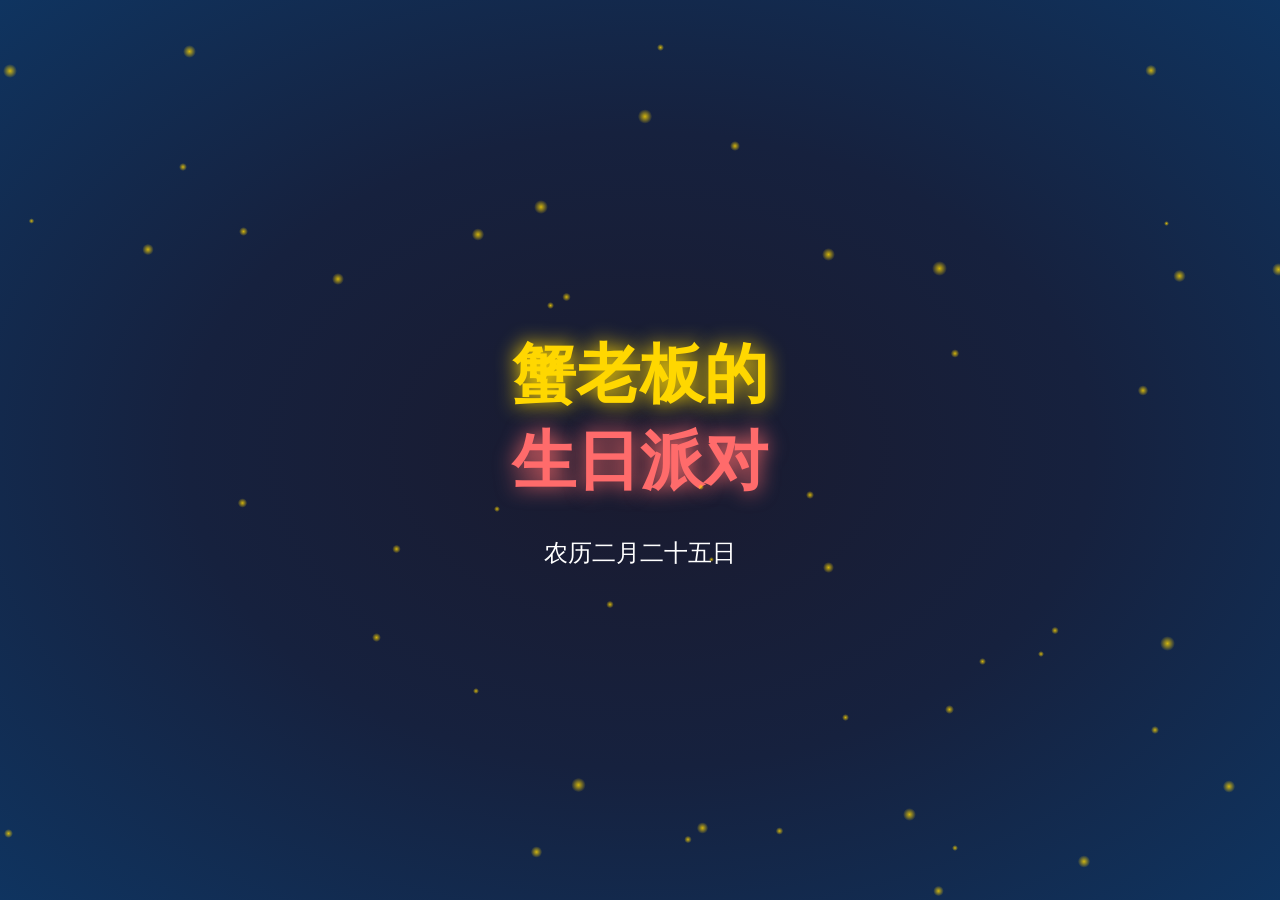
<file: index.html>
<!DOCTYPE html>
<html lang="zh-CN">
<head>
    <meta charset="UTF-8">
    <meta name="viewport" content="width=device-width, initial-scale=1.0">
    <title>🎂 蟹老板生日快乐！🎉</title>
    <link rel="stylesheet" href="style.css">
</head>
<body>
    <!-- 开场动画容器 -->
    <div id="intro-container" class="hidden">
        <div class="intro-text">
            <div class="intro-line">蟹老板的</div>
            <div class="intro-line">生日派对</div>
            <div class="intro-subtitle">农历二月二十五日</div>
        </div>
        <div class="intro-particles"></div>
    </div>

    <!-- 主内容 -->
    <main id="main-content" class="hidden">
        <div class="container">
            <h1 class="title">🎂 蟹老板生日快乐！🎉</h1>
            <p class="subtitle">农历二月二十五日</p>

            <!-- 游戏区域 -->
            <div class="game-section">
                <div class="game-selector">
                    <button class="game-selector-btn active" data-game="coins">接金币游戏</button>
                    <button class="game-selector-btn" data-game="cake">蛋糕装饰游戏</button>
                    <button class="game-selector-btn" data-game="roaming">3D漫游游戏</button>
                </div>
                
                <h2 id="game-title">🎮 接金币游戏</h2>
                <p id="game-instruction" class="game-instruction">移动鼠标控制钱袋子接住掉落的金币！<br>不要让金币掉到地上，否则会损失生命！</p>
                
                <div class="game-stats">
                    <div class="stat">分数: <span id="score">0</span></div>
                    <div class="stat">生命: <span id="lives">3</span> ❤️</div>
                </div>
                
                <canvas id="game-canvas"></canvas>
                
                <button id="start-game" class="game-btn">开始游戏</button>
                <button id="restart-game" class="game-btn hidden">重新开始</button>
                
                <!-- 蛋糕装饰游戏的控制面板 -->
                <div id="cake-game-controls" class="hidden">
                    <div id="decoration-panel">
                        <h3>🎂 选择装饰品</h3>
                        <div class="decorations-grid">
                            <div class="decoration-item" data-index="0">
                                <span class="decoration-emoji">🕯️</span>
                                <span class="decoration-name">蜡烛</span>
                                <span class="decoration-price">¥10</span>
                            </div>
                            <div class="decoration-item" data-index="1">
                                <span class="decoration-emoji">🍒</span>
                                <span class="decoration-name">樱桃</span>
                                <span class="decoration-price">¥15</span>
                            </div>
                            <div class="decoration-item" data-index="2">
                                <span class="decoration-emoji">⭐</span>
                                <span class="decoration-name">星星</span>
                                <span class="decoration-price">¥20</span>
                            </div>
                            <div class="decoration-item" data-index="3">
                                <span class="decoration-emoji">🌸</span>
                                <span class="decoration-name">花朵</span>
                                <span class="decoration-price">¥25</span>
                            </div>
                            <div class="decoration-item" data-index="4">
                                <span class="decoration-emoji">💰</span>
                                <span class="decoration-name">金币</span>
                                <span class="decoration-price">¥30</span>
                            </div>
                            <div class="decoration-item" data-index="5">
                                <span class="decoration-emoji">❤️</span>
                                <span class="decoration-name">爱心</span>
                                <span class="decoration-price">¥35</span>
                            </div>
                        </div>
                        <div class="game-controls">
                            <button id="start-decoration-game" class="game-btn">开始装饰</button>
                            <button id="reset-decoration-game" class="game-btn hidden">重新开始</button>
                        </div>
                    </div>
                </div>
                
                <!-- 3D漫游游戏容器 -->
                <div id="roaming-game-container" class="hidden">
                    <div class="roaming-game-ui">
                        <div class="roaming-game-stats">
                            <div class="stat">收集的金币: <span id="roaming-score">0</span></div>
                            <div class="stat">找到的礼物: <span id="roaming-gifts">0</span>/5</div>
                        </div>
                        <div class="roaming-game-controls">
                            <button id="roaming-start-btn" class="game-btn">开始3D漫游</button>
                            <button id="roaming-back-btn" class="game-btn">返回主菜单</button>
                        </div>
                    </div>
                    <div id="roaming-game-canvas"></div>
                </div>
            </div>

            <!-- 生日祝福 -->
            <div class="wishes-section">
                <h2>🌟 生日祝福 🌟</h2>
                <div class="wishes-grid">
                    <div class="wish-card">
                        <div class="wish-icon">💰</div>
                        <h3>财源滚滚</h3>
                        <p>愿你新的一年金币堆积如山！</p>
                    </div>
                    <div class="wish-card">
                        <div class="wish-icon">🦀</div>
                        <h3>蟹堡大卖</h3>
                        <p>蟹堡王的生意越来越红火！</p>
                    </div>
                    <div class="wish-card">
                        <div class="wish-icon">🎯</div>
                        <h3>梦想成真</h3>
                        <p>所有的目标都能一一实现！</p>
                    </div>
                    <div class="wish-card">
                        <div class="wish-icon">❤️</div>
                        <h3>健康快乐</h3>
                        <p>身体健康，每天开开心心！</p>
                    </div>
                </div>
            </div>

            <!-- 生日蛋糕 -->
            <div class="cake-section">
                <h2>🎂 许个愿吧！</h2>
                <div class="cake-container">
                    <div class="cake">
                        <div class="cake-layer layer1"></div>
                        <div class="cake-layer layer2"></div>
                        <div class="cake-layer layer3"></div>
                        <div class="candles">
                            <div class="candle" id="candle1"><div class="flame"></div></div>
                            <div class="candle" id="candle2"><div class="flame"></div></div>
                            <div class="candle" id="candle3"><div class="flame"></div></div>
                        </div>
                    </div>
                </div>
                <button id="blow-candles" class="wish-btn">吹灭蜡烛许愿！</button>
                <div id="wish-result" class="wish-result hidden">
                    <p>✨ 愿望已发送到宇宙！✨</p>
                </div>
            </div>
        </div>
    </main>

    <!-- 落幕动画 -->
    <div id="outro-container" class="hidden">
        <div class="outro-content">
            <div class="outro-message">
                <h2>生日快乐！</h2>
                <p>蟹老板，愿你新的一年：</p>
                <div class="outro-wishes">
                    <div class="outro-wish">💰 财源滚滚</div>
                    <div class="outro-wish">🦀 蟹堡大卖</div>
                    <div class="outro-wish">❤️ 健康快乐</div>
                    <div class="outro-wish">🎯 梦想成真</div>
                </div>
                <div class="outro-heart">🧽 海绵宝宝 敬上</div>
            </div>
        </div>
        <div class="outro-particles"></div>
    </div>

    <script src="game.js"></script>
    <script src="animation.js"></script>
    <script src="new-birthday-game.js"></script>
</body>
</html>
</file>
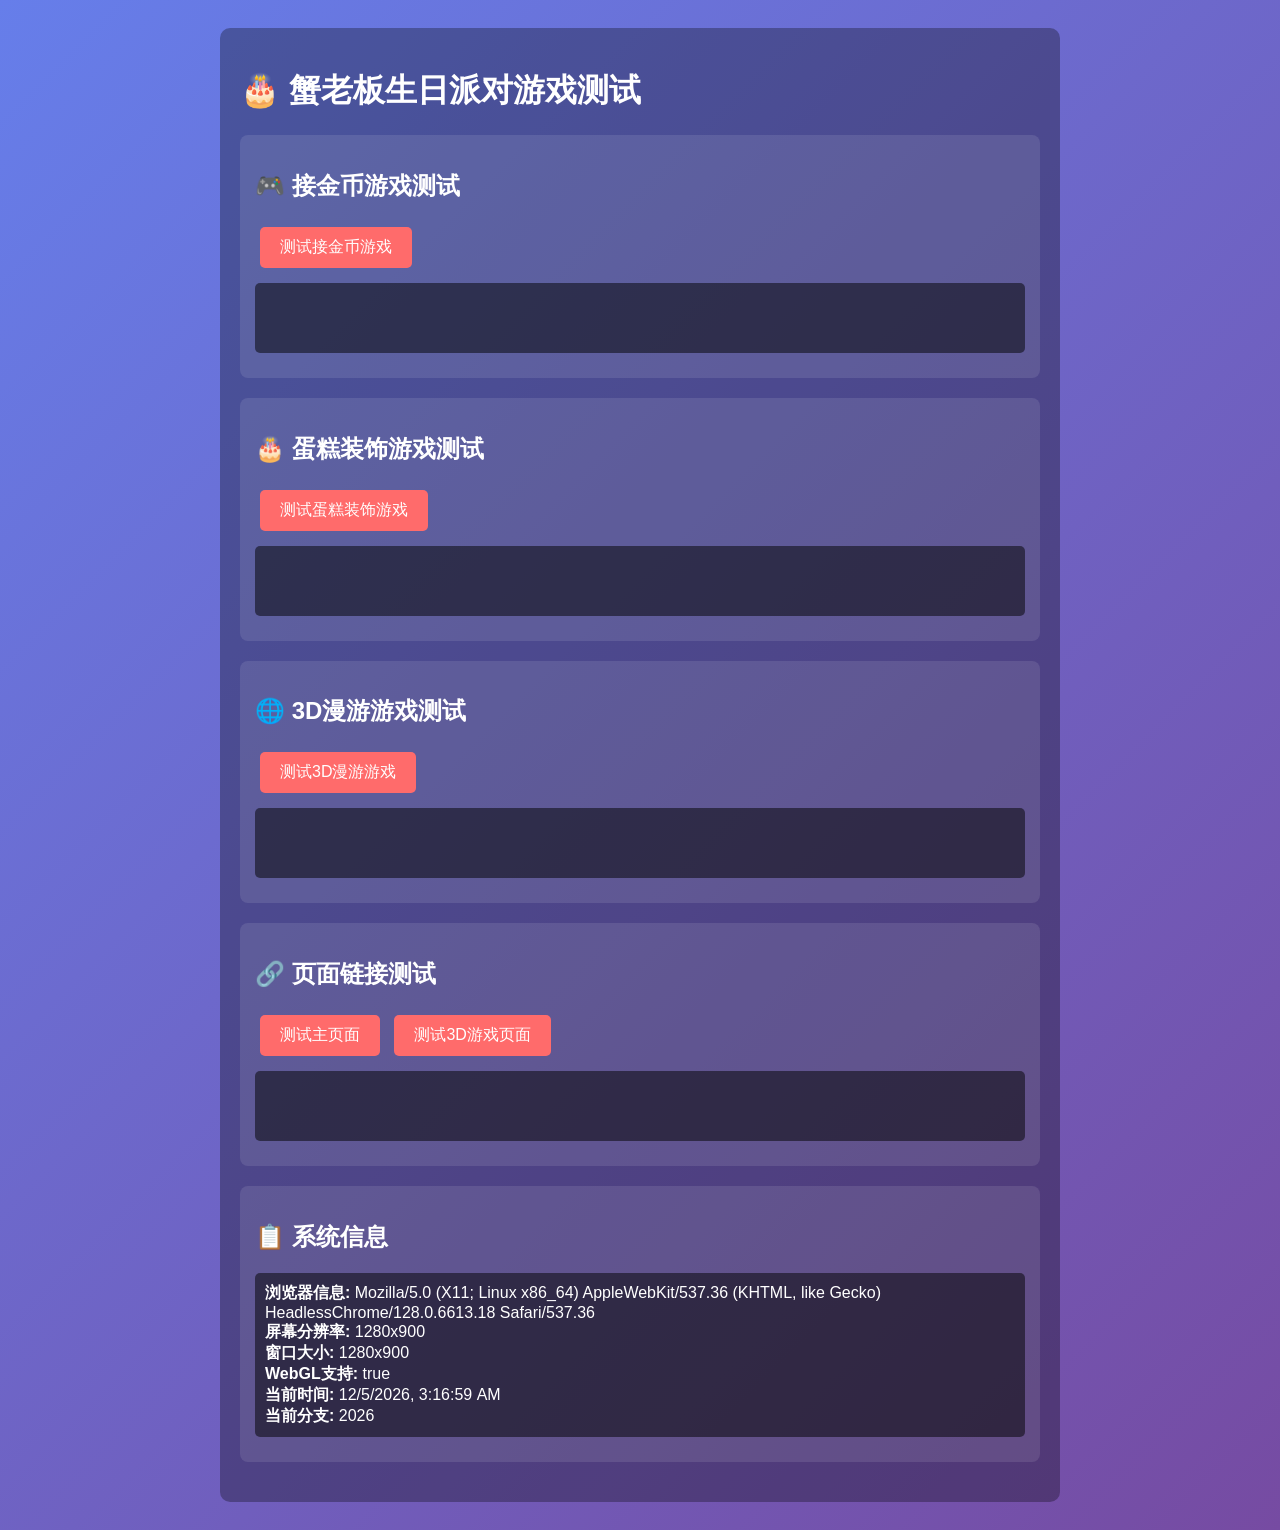
<file: test.html>
<!DOCTYPE html>
<html lang="zh-CN">
<head>
    <meta charset="UTF-8">
    <meta name="viewport" content="width=device-width, initial-scale=1.0">
    <title>🎂 游戏测试页面</title>
    <style>
        body {
            font-family: Arial, sans-serif;
            background: linear-gradient(135deg, #667eea 0%, #764ba2 100%);
            padding: 20px;
            color: white;
        }
        .test-container {
            max-width: 800px;
            margin: 0 auto;
            background: rgba(0, 0, 0, 0.3);
            padding: 20px;
            border-radius: 10px;
        }
        .test-section {
            margin: 20px 0;
            padding: 15px;
            background: rgba(255, 255, 255, 0.1);
            border-radius: 8px;
        }
        .test-btn {
            background: #ff6b6b;
            color: white;
            border: none;
            padding: 10px 20px;
            border-radius: 5px;
            cursor: pointer;
            margin: 5px;
            font-size: 16px;
        }
        .test-btn:hover {
            background: #ff5252;
        }
        .test-result {
            margin: 10px 0;
            padding: 10px;
            background: rgba(0, 0, 0, 0.5);
            border-radius: 5px;
            min-height: 50px;
        }
        .success {
            color: #4CAF50;
        }
        .error {
            color: #f44336;
        }
    </style>
</head>
<body>
    <div class="test-container">
        <h1>🎂 蟹老板生日派对游戏测试</h1>
        
        <div class="test-section">
            <h2>🎮 接金币游戏测试</h2>
            <button class="test-btn" onclick="testCoinGame()">测试接金币游戏</button>
            <div id="coin-test-result" class="test-result"></div>
        </div>
        
        <div class="test-section">
            <h2>🎂 蛋糕装饰游戏测试</h2>
            <button class="test-btn" onclick="testCakeGame()">测试蛋糕装饰游戏</button>
            <div id="cake-test-result" class="test-result"></div>
        </div>
        
        <div class="test-section">
            <h2>🌐 3D漫游游戏测试</h2>
            <button class="test-btn" onclick="test3DGame()">测试3D漫游游戏</button>
            <div id="3d-test-result" class="test-result"></div>
        </div>
        
        <div class="test-section">
            <h2>🔗 页面链接测试</h2>
            <button class="test-btn" onclick="testMainPage()">测试主页面</button>
            <button class="test-btn" onclick="test3DPage()">测试3D游戏页面</button>
            <div id="link-test-result" class="test-result"></div>
        </div>
        
        <div class="test-section">
            <h2>📋 系统信息</h2>
            <div id="system-info" class="test-result"></div>
        </div>
    </div>

    <script>
        // 测试接金币游戏
        function testCoinGame() {
            const resultDiv = document.getElementById('coin-test-result');
            resultDiv.innerHTML = '正在测试接金币游戏...';
            
            try {
                // 检查Canvas API
                const canvas = document.createElement('canvas');
                const ctx = canvas.getContext('2d');
                if (!ctx) {
                    throw new Error('Canvas API 不可用');
                }
                
                // 检查游戏变量
                if (typeof game !== 'undefined') {
                    resultDiv.innerHTML = '<span class="success">✅ 接金币游戏已加载</span>';
                } else {
                    resultDiv.innerHTML = '<span class="success">✅ 接金币游戏脚本正常</span>';
                }
                
            } catch (error) {
                resultDiv.innerHTML = `<span class="error">❌ 接金币游戏测试失败: ${error.message}</span>`;
            }
        }
        
        // 测试蛋糕装饰游戏
        function testCakeGame() {
            const resultDiv = document.getElementById('cake-test-result');
            resultDiv.innerHTML = '正在测试蛋糕装饰游戏...';
            
            try {
                // 检查Canvas API
                const canvas = document.createElement('canvas');
                const ctx = canvas.getContext('2d');
                if (!ctx) {
                    throw new Error('Canvas API 不可用');
                }
                
                // 检查游戏变量
                if (typeof BirthdayCakeGame !== 'undefined') {
                    resultDiv.innerHTML = '<span class="success">✅ 蛋糕装饰游戏已加载</span>';
                } else {
                    resultDiv.innerHTML = '<span class="success">✅ 蛋糕装饰游戏脚本正常</span>';
                }
                
            } catch (error) {
                resultDiv.innerHTML = `<span class="error">❌ 蛋糕装饰游戏测试失败: ${error.message}</span>`;
            }
        }
        
        // 测试3D漫游游戏
        function test3DGame() {
            const resultDiv = document.getElementById('3d-test-result');
            resultDiv.innerHTML = '正在测试3D漫游游戏...';
            
            try {
                // 检查Three.js
                if (typeof THREE === 'undefined') {
                    throw new Error('Three.js 未加载');
                }
                
                // 检查Three.js组件
                if (typeof THREE.PerspectiveCamera === 'undefined') {
                    throw new Error('Three.js PerspectiveCamera 不可用');
                }
                
                if (typeof THREE.WebGLRenderer === 'undefined') {
                    throw new Error('Three.js WebGLRenderer 不可用');
                }
                
                // 检查PointerLockControls
                if (typeof THREE.PointerLockControls === 'undefined') {
                    throw new Error('PointerLockControls 不可用');
                }
                
                // 检查游戏类
                if (typeof BirthdayRoamingGame !== 'undefined') {
                    resultDiv.innerHTML = '<span class="success">✅ 3D漫游游戏已加载</span>';
                } else {
                    resultDiv.innerHTML = '<span class="success">✅ 3D漫游游戏脚本正常</span>';
                }
                
            } catch (error) {
                resultDiv.innerHTML = `<span class="error">❌ 3D漫游游戏测试失败: ${error.message}</span>`;
            }
        }
        
        // 测试页面链接
        function testMainPage() {
            const resultDiv = document.getElementById('link-test-result');
            resultDiv.innerHTML = '正在测试主页面...';
            
            try {
                // 检查主页面文件
                fetch('index.html')
                    .then(response => {
                        if (response.ok) {
                            resultDiv.innerHTML = '<span class="success">✅ 主页面正常</span>';
                        } else {
                            resultDiv.innerHTML = '<span class="error">❌ 主页面响应异常</span>';
                        }
                    })
                    .catch(error => {
                        resultDiv.innerHTML = `<span class="error">❌ 无法访问主页面: ${error.message}</span>`;
                    });
            } catch (error) {
                resultDiv.innerHTML = `<span class="error">❌ 主页面测试失败: ${error.message}</span>`;
            }
        }
        
        function test3DPage() {
            const resultDiv = document.getElementById('link-test-result');
            resultDiv.innerHTML = '正在测试3D游戏页面...';
            
            try {
                // 检查3D游戏页面文件
                fetch('roaming-game.html')
                    .then(response => {
                        if (response.ok) {
                            resultDiv.innerHTML = '<span class="success">✅ 3D游戏页面正常</span>';
                        } else {
                            resultDiv.innerHTML = '<span class="error">❌ 3D游戏页面响应异常</span>';
                        }
                    })
                    .catch(error => {
                        resultDiv.innerHTML = `<span class="error">❌ 无法访问3D游戏页面: ${error.message}</span>`;
                    });
            } catch (error) {
                resultDiv.innerHTML = `<span class="error">❌ 3D游戏页面测试失败: ${error.message}</span>`;
            }
        }
        
        // 显示系统信息
        function showSystemInfo() {
            const infoDiv = document.getElementById('system-info');
            const info = `
                <strong>浏览器信息:</strong> ${navigator.userAgent}<br>
                <strong>屏幕分辨率:</strong> ${screen.width}x${screen.height}<br>
                <strong>窗口大小:</strong> ${window.innerWidth}x${window.innerHeight}<br>
                <strong>WebGL支持:</strong> ${!!document.createElement('canvas').getContext('webgl')}<br>
                <strong>当前时间:</strong> ${new Date().toLocaleString()}<br>
                <strong>当前分支:</strong> 2026
            `;
            infoDiv.innerHTML = info;
        }
        
        // 页面加载完成后显示系统信息
        window.addEventListener('load', showSystemInfo);
    </script>
</body>
</html>
</file>
<file: style.css>
* {
    margin: 0;
    padding: 0;
    box-sizing: border-box;
}

body {
    font-family: 'Segoe UI', Tahoma, Geneva, Verdana, sans-serif;
    background: linear-gradient(135deg, #667eea 0%, #764ba2 100%);
    min-height: 100vh;
    overflow-x: hidden;
}

.hidden {
    display: none !important;
}

/* 开场动画 */
#intro-container {
    position: fixed;
    top: 0;
    left: 0;
    width: 100%;
    height: 100%;
    background: radial-gradient(ellipse at center, #1a1a2e 0%, #16213e 50%, #0f3460 100%);
    display: flex;
    justify-content: center;
    align-items: center;
    z-index: 1000;
}

.intro-text {
    text-align: center;
    color: white;
    animation: introText 2s ease-out;
}

.intro-line {
    font-size: 4rem;
    font-weight: bold;
    opacity: 0;
    transform: translateY(30px);
    animation: lineAppear 1s ease-out forwards;
}

.intro-line:nth-child(1) {
    animation-delay: 0.5s;
    color: #ffd700;
    text-shadow: 0 0 20px #ffd700;
}

.intro-line:nth-child(2) {
    animation-delay: 1s;
    color: #ff6b6b;
    text-shadow: 0 0 20px #ff6b6b;
}

.intro-subtitle {
    font-size: 1.5rem;
    color: #fff;
    margin-top: 2rem;
    opacity: 0;
    animation: subtitleAppear 1s ease-out 2s forwards;
}

@keyframes lineAppear {
    to {
        opacity: 1;
        transform: translateY(0);
    }
}

@keyframes subtitleAppear {
    to {
        opacity: 1;
    }
}

/* 主内容 */
main {
    padding: 2rem;
    min-height: 100vh;
}

.container {
    max-width: 1200px;
    margin: 0 auto;
}

.title {
    text-align: center;
    font-size: 3rem;
    color: white;
    text-shadow: 0 0 20px rgba(255, 215, 0, 0.8);
    margin-bottom: 0.5rem;
    animation: titleBounce 1s ease-out;
}

@keyframes titleBounce {
    0%, 100% { transform: scale(1); }
    50% { transform: scale(1.05); }
}

.subtitle {
    text-align: center;
    font-size: 1.5rem;
    color: rgba(255, 255, 255, 0.9);
    margin-bottom: 3rem;
}

/* 游戏区域 */
.game-section {
    background: rgba(255, 255, 255, 0.1);
    border-radius: 20px;
    padding: 2rem;
    margin-bottom: 3rem;
    backdrop-filter: blur(10px);
    box-shadow: 0 8px 32px rgba(0, 0, 0, 0.2);
}

.game-section h2 {
    text-align: center;
    color: white;
    margin-bottom: 1rem;
}

.game-instruction {
    text-align: center;
    color: rgba(255, 255, 255, 0.8);
    margin-bottom: 1rem;
}

.game-stats {
    display: flex;
    justify-content: center;
    gap: 3rem;
    margin-bottom: 1rem;
}

.stat {
    color: white;
    font-size: 1.2rem;
    font-weight: bold;
}

#game-canvas {
    display: block;
    margin: 0 auto 1rem;
    border-radius: 10px;
    background: linear-gradient(180deg, #1a1a2e 0%, #16213e 100%);
    cursor: none;
}

.game-btn {
    display: block;
    margin: 0 auto;
    padding: 1rem 3rem;
    font-size: 1.2rem;
    background: linear-gradient(45deg, #ff6b6b, #ffd700);
    border: none;
    border-radius: 30px;
    color: white;
    cursor: pointer;
    transition: all 0.3s ease;
    box-shadow: 0 4px 15px rgba(255, 107, 107, 0.4);
}

.game-btn:hover {
    transform: scale(1.05);
    box-shadow: 0 6px 20px rgba(255, 107, 107, 0.6);
}

/* 游戏选择按钮 */
.game-selector {
    text-align: center;
    margin-bottom: 1rem;
}

.game-selector-btn {
    padding: 0.5rem 1rem;
    margin: 0 0.5rem;
    background: rgba(255, 255, 255, 0.2);
    border: 1px solid rgba(255, 255, 255, 0.3);
    border-radius: 20px;
    color: white;
    cursor: pointer;
    transition: all 0.3s ease;
}

.game-selector-btn:hover {
    background: rgba(255, 255, 255, 0.3);
}

.game-selector-btn.active {
    background: linear-gradient(45deg, #ff6b6b, #ffd700);
    border-color: transparent;
}

/* 生日祝福 */
.wishes-section {
    margin-bottom: 3rem;
}

.wishes-section h2 {
    text-align: center;
    color: white;
    font-size: 2.5rem;
    margin-bottom: 2rem;
    text-shadow: 0 0 15px rgba(255, 215, 0, 0.8);
}

.wishes-grid {
    display: grid;
    grid-template-columns: repeat(auto-fit, minmax(250px, 1fr));
    gap: 2rem;
}

.wish-card {
    background: rgba(255, 255, 255, 0.15);
    border-radius: 20px;
    padding: 2rem;
    text-align: center;
    backdrop-filter: blur(10px);
    box-shadow: 0 8px 32px rgba(0, 0, 0, 0.2);
    transition: all 0.3s ease;
    animation: cardFloat 3s ease-in-out infinite;
}

.wish-card:nth-child(1) { animation-delay: 0s; }
.wish-card:nth-child(2) { animation-delay: 0.5s; }
.wish-card:nth-child(3) { animation-delay: 1s; }
.wish-card:nth-child(4) { animation-delay: 1.5s; }

@keyframes cardFloat {
    0%, 100% { transform: translateY(0); }
    50% { transform: translateY(-10px); }
}

.wish-card:hover {
    transform: translateY(-15px) scale(1.05);
    box-shadow: 0 12px 40px rgba(0, 0, 0, 0.3);
}

.wish-icon {
    font-size: 3rem;
    margin-bottom: 1rem;
}

.wish-card h3 {
    color: #ffd700;
    margin-bottom: 0.5rem;
    font-size: 1.5rem;
}

.wish-card p {
    color: rgba(255, 255, 255, 0.9);
}

/* 蛋糕区域 */
.cake-section {
    background: rgba(255, 255, 255, 0.1);
    border-radius: 20px;
    padding: 2rem;
    margin-bottom: 3rem;
    backdrop-filter: blur(10px);
    box-shadow: 0 8px 32px rgba(0, 0, 0, 0.2);
}

.cake-section h2 {
    text-align: center;
    color: white;
    margin-bottom: 2rem;
}

.cake-container {
    display: flex;
    justify-content: center;
    margin-bottom: 2rem;
}

.cake {
    position: relative;
    width: 200px;
    height: 180px;
}

.cake-layer {
    position: absolute;
    border-radius: 10px;
    left: 50%;
    transform: translateX(-50%);
}

.layer1 {
    width: 200px;
    height: 50px;
    bottom: 0;
    background: linear-gradient(180deg, #8B4513 0%, #654321 100%);
    box-shadow: inset 0 -5px 10px rgba(0, 0, 0, 0.3);
}

.layer2 {
    width: 160px;
    height: 50px;
    bottom: 50px;
    background: linear-gradient(180deg, #FFB6C1 0%, #FF69B4 100%);
    box-shadow: inset 0 -5px 10px rgba(0, 0, 0, 0.2);
}

.layer3 {
    width: 120px;
    height: 50px;
    bottom: 100px;
    background: linear-gradient(180deg, #FFA07A 0%, #FF6347 100%);
    box-shadow: inset 0 -5px 10px rgba(0, 0, 0, 0.2);
}

.candles {
    position: absolute;
    bottom: 150px;
    left: 50%;
    transform: translateX(-50%);
    display: flex;
    gap: 30px;
}

.candle {
    width: 10px;
    height: 40px;
    background: linear-gradient(180deg, #FFD700 0%, #FFA500 100%);
    border-radius: 5px 5px 0 0;
    position: relative;
    animation: candleFlicker 0.5s ease-in-out infinite alternate;
}

.flame {
    position: absolute;
    top: -20px;
    left: 50%;
    transform: translateX(-50%);
    width: 15px;
    height: 20px;
    background: linear-gradient(180deg, #FFD700 0%, #FF6347 50%, transparent 100%);
    border-radius: 50% 50% 50% 50% / 60% 60% 40% 40%;
    animation: flameDance 0.3s ease-in-out infinite alternate;
}

@keyframes candleFlicker {
    from { transform: rotate(-2deg); }
    to { transform: rotate(2deg); }
}

@keyframes flameDance {
    from {
        transform: translateX(-50%) scale(1);
        opacity: 1;
    }
    to {
        transform: translateX(-50%) scale(1.1);
        opacity: 0.8;
    }
}

.wish-btn {
    display: block;
    margin: 0 auto;
    padding: 1rem 3rem;
    font-size: 1.2rem;
    background: linear-gradient(45deg, #667eea, #764ba2);
    border: none;
    border-radius: 30px;
    color: white;
    cursor: pointer;
    transition: all 0.3s ease;
    box-shadow: 0 4px 15px rgba(102, 126, 234, 0.4);
}

.wish-btn:hover {
    transform: scale(1.05);
    box-shadow: 0 6px 20px rgba(102, 126, 234, 0.6);
}

.wish-result {
    text-align: center;
    margin-top: 1.5rem;
    padding: 1rem;
    background: rgba(255, 215, 0, 0.2);
    border-radius: 10px;
    animation: resultPulse 1s ease-in-out infinite;
}

@keyframes resultPulse {
    0%, 100% { transform: scale(1); }
    50% { transform: scale(1.02); }
}

/* 落幕动画 */
#outro-container {
    position: fixed;
    top: 0;
    left: 0;
    width: 100%;
    height: 100%;
    background: linear-gradient(135deg, #667eea 0%, #764ba2 100%);
    display: flex;
    justify-content: center;
    align-items: center;
    z-index: 1000;
}

.outro-content {
    text-align: center;
    color: white;
    animation: outroFadeIn 2s ease-out;
}

@keyframes outroFadeIn {
    from {
        opacity: 0;
        transform: scale(0.8);
    }
    to {
        opacity: 1;
        transform: scale(1);
    }
}

.outro-message h2 {
    font-size: 3rem;
    margin-bottom: 1rem;
    color: #ffd700;
    text-shadow: 0 0 20px #ffd700;
}

.outro-message p {
    font-size: 1.5rem;
    margin-bottom: 2rem;
}

.outro-wishes {
    display: grid;
    grid-template-columns: repeat(2, 1fr);
    gap: 1rem;
    max-width: 400px;
    margin: 0 auto 2rem;
}

.outro-wish {
    background: rgba(255, 255, 255, 0.2);
    padding: 1rem;
    border-radius: 10px;
    backdrop-filter: blur(10px);
    animation: wishSlideIn 0.5s ease-out forwards;
    opacity: 0;
}

.outro-wish:nth-child(1) { animation-delay: 0.5s; }
.outro-wish:nth-child(2) { animation-delay: 1s; }
.outro-wish:nth-child(3) { animation-delay: 1.5s; }
.outro-wish:nth-child(4) { animation-delay: 2s; }

@keyframes wishSlideIn {
    from {
        opacity: 0;
        transform: translateX(-50px);
    }
    to {
        opacity: 1;
        transform: translateX(0);
    }
}

.outro-heart {
    font-size: 2rem;
    margin-top: 2rem;
    animation: heartBeat 1s ease-in-out infinite;
}

@keyframes heartBeat {
    0%, 100% { transform: scale(1); }
    50% { transform: scale(1.1); }
}

/* 粒子效果 */
.intro-particles, .outro-particles {
    position: absolute;
    top: 0;
    left: 0;
    width: 100%;
    height: 100%;
    pointer-events: none;
    overflow: hidden;
}

.particle {
    position: absolute;
    background: radial-gradient(circle, rgba(255, 215, 0, 0.8) 0%, transparent 70%);
    border-radius: 50%;
    animation: particleFloat 3s ease-in-out infinite;
}

@keyframes particleFloat {
    0%, 100% {
        transform: translateY(0) rotate(0deg);
        opacity: 0;
    }
    50% {
        transform: translateY(-100px) rotate(180deg);
        opacity: 1;
    }
}

/* 响应式设计 */
@media (max-width: 768px) {
    .title {
        font-size: 2rem;
    }

    .intro-line {
        font-size: 2.5rem;
    }

    .wishes-grid {
        grid-template-columns: 1fr;
    }

    .outro-wishes {
        grid-template-columns: 1fr;
    }

    #game-canvas {
        max-width: 100%;
    }
}
</file>
